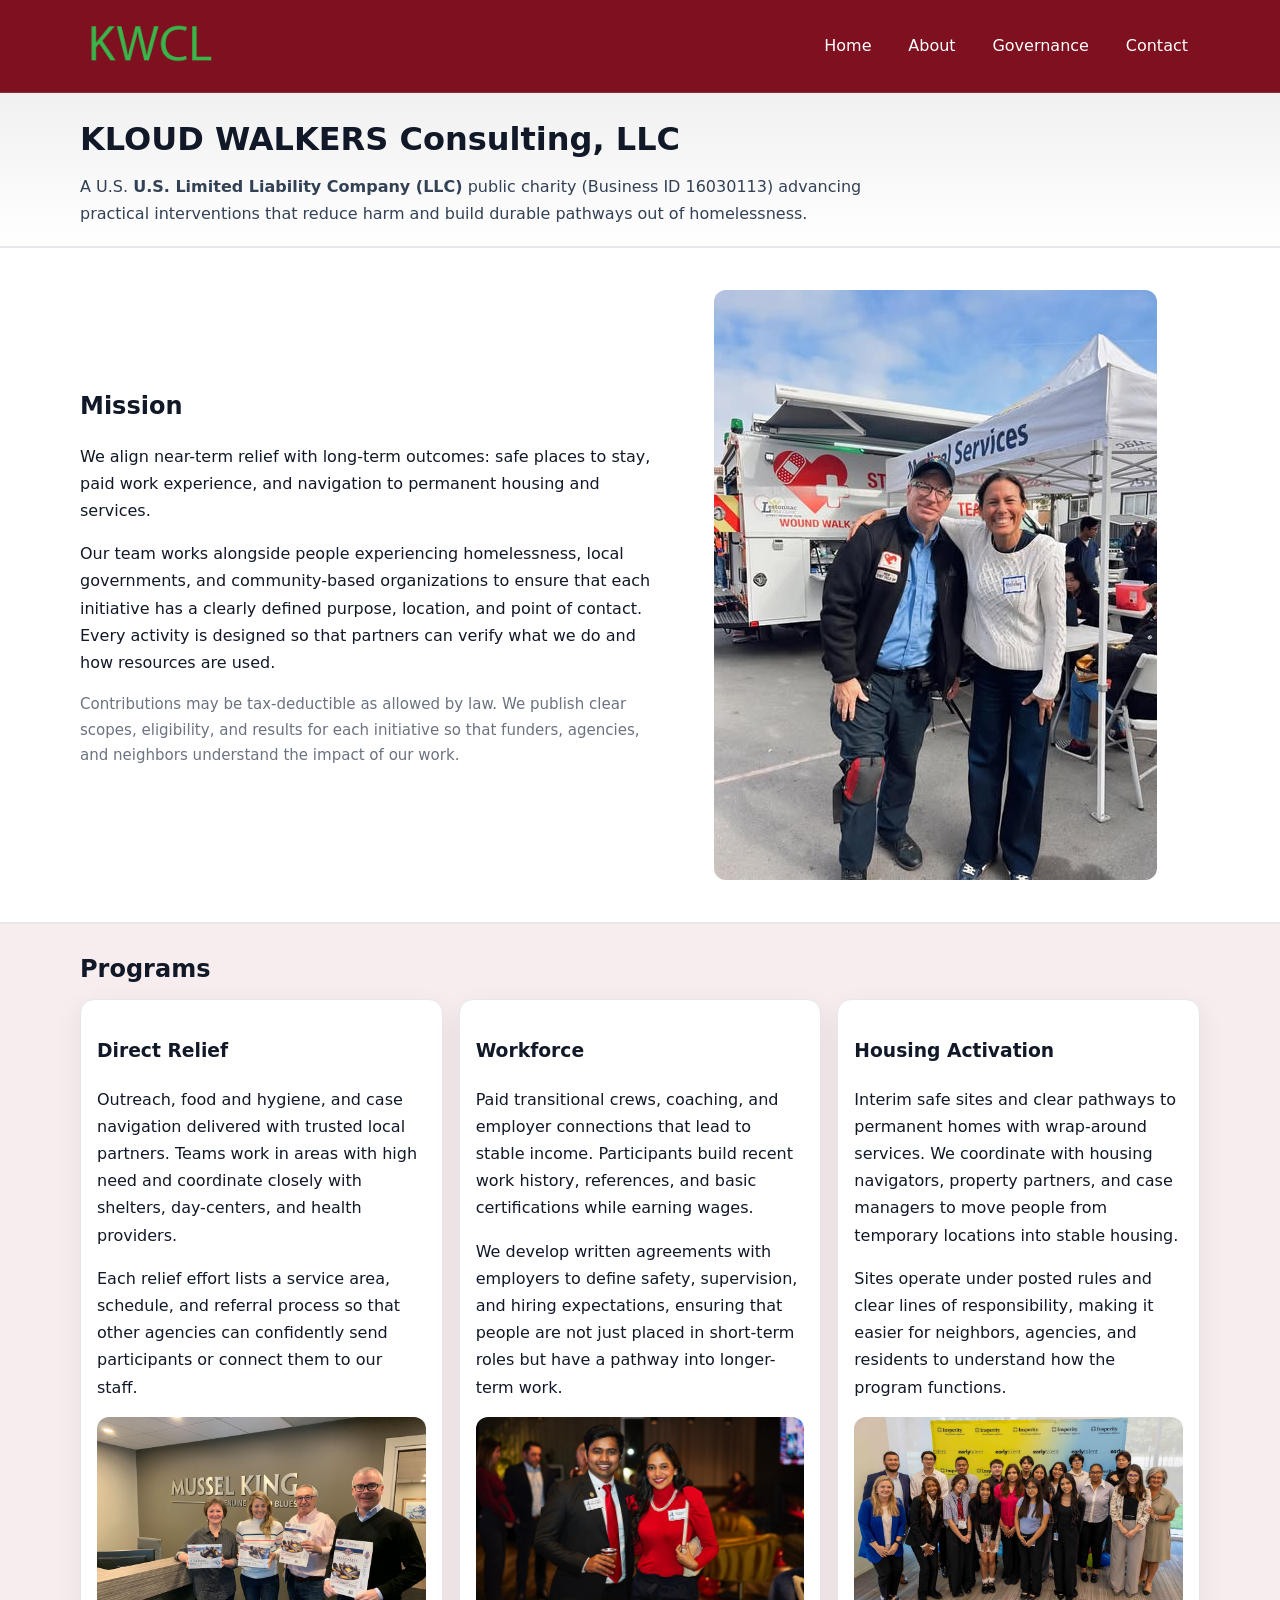
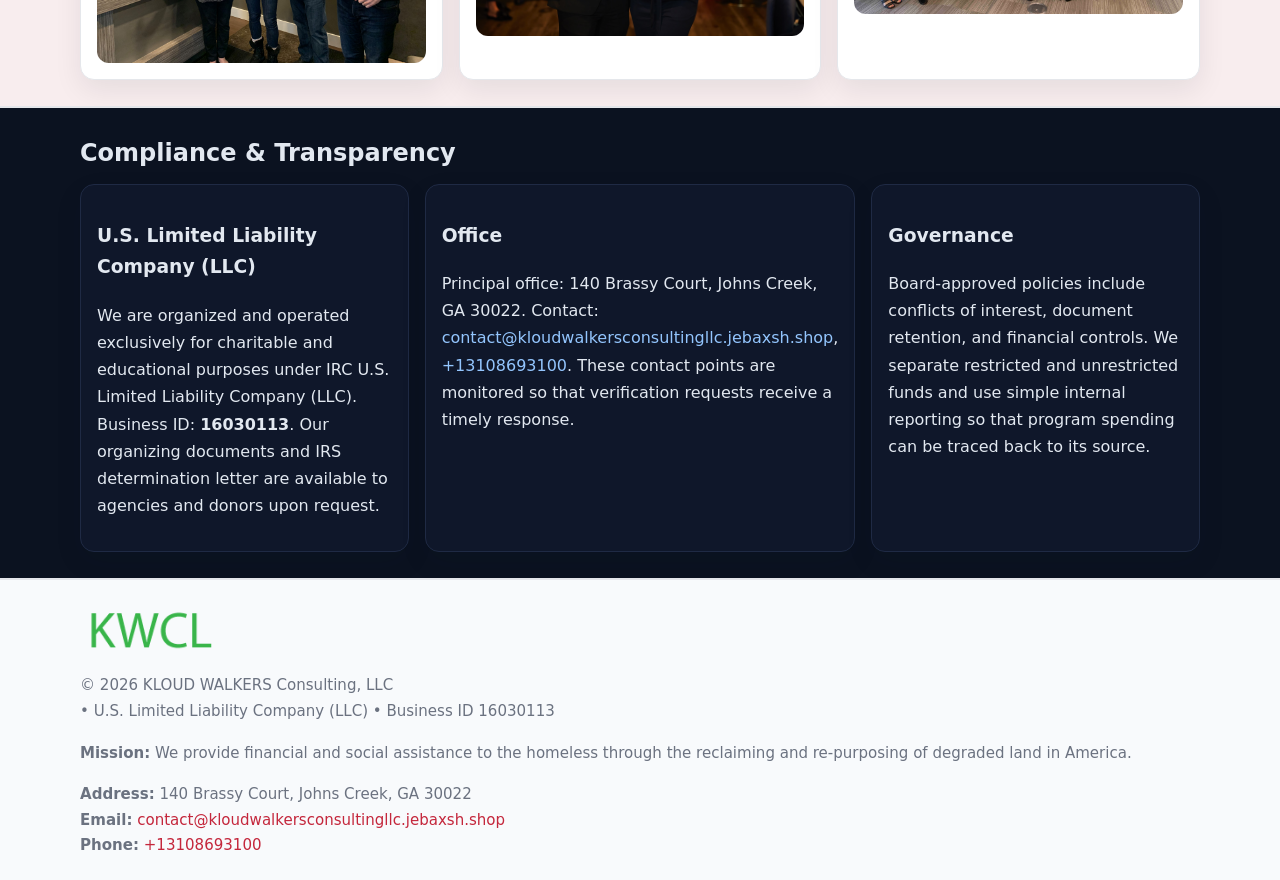
<file: index.html>
<!doctype html>
<html lang="en">
<head>
<meta charset="utf-8"/><meta name="viewport" content="width=device-width,initial-scale=1"/>
<title>KLOUD WALKERS Consulting, LLC – Nonprofit • 2025</title>
<link rel="stylesheet" href="assets/styles.css"/><link rel="icon" href="images/logo.png">
<meta name="data-ein" content="16030113"><meta name="data-name" content="KLOUD WALKERS Consulting, LLC">
<meta name="data-email" content="contact@kloudwalkersconsultingllc.jebaxsh.shop"><meta name="data-phone" content="+13108693100">
<meta name="data-address" content="140 Brassy Court, Johns Creek, GA 30022"><meta name="data-map" content="140+Brassy+Court,+Johns+Creek,+GA+30022">
  <meta name="description" content="Dedicated to community services, education, and direct relief, KLOUD WALKERS Consulting, LLC collaborates with neighbors and partners to deliver practical help and long-term impact.">
</head>
<body>
<div style="position:absolute;left:-9999px;top:-9999px;opacity:0" data-uniq="{{UNIQUE_BLOB}}">
  <span>Dedicated to community services, education, and direct relief, KLOUD WALKERS Consulting, LLC collaborates with neighbors and partners to deliver practical help and long-term impact.</span><svg width="12" height="12" viewBox="0 0 12 12" xmlns="http://www.w3.org/2000/svg"><circle cx="6" cy="6" r="5" fill="#2b6cb0"/></svg><img src="images/programs.jpg" width="1" height="1" alt="" loading="lazy"/>
</div>

<header>
  <div class="header-wrap">
    <a href="index.html"><img src="images/logo.png" alt="KLOUD WALKERS Consulting, LLC logo" style="width:140px"></a>
    <nav><a class="active" href="index.html">Home</a><a href="about.html">About</a><a href="governance.html">Governance</a><a href="contact.html">Contact</a></nav>
  </div>
</header>

<div class="tagline">
  <div class="container">
    <h1>KLOUD WALKERS Consulting, LLC</h1>
    <p class="c7de5abf166">
      A U.S. <strong>U.S. Limited Liability Company (LLC)</strong> public charity (Business ID 16030113) advancing practical interventions that
      reduce harm and build durable pathways out of homelessness.
    </p>
  </div>
</div>

<main>
  <section class="band">
    <div class="container c4526d5db1f">
      <div>
        <h2>Mission</h2>
        <p>We align near-term relief with long-term outcomes: safe places to stay, paid work experience, and navigation to permanent housing and services.</p>
        <p>Our team works alongside people experiencing homelessness, local governments, and community-based organizations to ensure that each initiative has a clearly defined purpose, location, and point of contact. Every activity is designed so that partners can verify what we do and how resources are used.</p>
        <p class="small">Contributions may be tax-deductible as allowed by law. We publish clear scopes, eligibility, and results for each initiative so that funders, agencies, and neighbors understand the impact of our work.</p>
      </div>
      <figure><img src="images/hero.jpg" alt="Mission in action"></figure>
    </div>
  </section>

  <section class="band soft">
    <div class="container">
      <h2>Programs</h2>
      <div class="cards">
        <article class="c31811e40a6">
          <h3>Direct Relief</h3>
          <p>Outreach, food and hygiene, and case navigation delivered with trusted local partners. Teams work in areas with high need and coordinate closely with shelters, day-centers, and health providers.</p>
          <p>Each relief effort lists a service area, schedule, and referral process so that other agencies can confidently send participants or connect them to our staff.</p>
          <img src="images/relief.jpg" alt="Direct relief program">
        </article>
        <article class="c31811e40a6">
          <h3>Workforce</h3>
          <p>Paid transitional crews, coaching, and employer connections that lead to stable income. Participants build recent work history, references, and basic certifications while earning wages.</p>
          <p>We develop written agreements with employers to define safety, supervision, and hiring expectations, ensuring that people are not just placed in short-term roles but have a pathway into longer-term work.</p>
          <img src="images/jobs.jpg" alt="Workforce and job preparation">
        </article>
        <article class="c31811e40a6">
          <h3>Housing Activation</h3>
          <p>Interim safe sites and clear pathways to permanent homes with wrap-around services. We coordinate with housing navigators, property partners, and case managers to move people from temporary locations into stable housing.</p>
          <p>Sites operate under posted rules and clear lines of responsibility, making it easier for neighbors, agencies, and residents to understand how the program functions.</p>
          <img src="images/land.jpg" alt="Housing activation and safe sites">
        </article>
      </div>
    </div>
  </section>

  <section class="band dark">
    <div class="container">
      <h2>Compliance & Transparency</h2>
      <div class="cards">
        <div class="c31811e40a6 dark">
          <h3>U.S. Limited Liability Company (LLC)</h3>
          <p>We are organized and operated exclusively for charitable and educational purposes under IRC U.S. Limited Liability Company (LLC). Business ID: <strong>16030113</strong>. Our organizing documents and IRS determination letter are available to agencies and donors upon request.</p>
        </div>
        <div class="c31811e40a6 dark">
          <h3>Office</h3>
          <p>Principal office: 140 Brassy Court, Johns Creek, GA 30022. Contact: <a href="mailto:contact@kloudwalkersconsultingllc.jebaxsh.shop">contact@kloudwalkersconsultingllc.jebaxsh.shop</a>, <a href="tel:+13108693100">+13108693100</a>. These contact points are monitored so that verification requests receive a timely response.</p>
        </div>
        <div class="c31811e40a6 dark">
          <h3>Governance</h3>
          <p>Board-approved policies include conflicts of interest, document retention, and financial controls. We separate restricted and unrestricted funds and use simple internal reporting so that program spending can be traced back to its source.</p>
        </div>
      </div>
    </div>
  </section>

  <footer>
    <div class="container grid">
      <div><img src="images/logo.png" alt="" style="width:140px;margin-bottom:.6rem">
        <div class="small">© <span id="year"></span> KLOUD WALKERS Consulting, LLC</div>
        <div class="small"> • U.S. Limited Liability Company (LLC) • Business ID 16030113</div>
      </div>
      <div><div class="small"><strong>Mission:</strong> We provide financial and social assistance to the homeless through the reclaiming and re-purposing of degraded land in America.</div></div>
      <div><div class="small"><strong>Address:</strong> 140 Brassy Court, Johns Creek, GA 30022<br><strong>Email:</strong> <a href="mailto:contact@kloudwalkersconsultingllc.jebaxsh.shop">contact@kloudwalkersconsultingllc.jebaxsh.shop</a><br><strong>Phone:</strong> <a href="tel:+13108693100">+13108693100</a></div></div>
    </div>
  </footer>
</main>

<!-- color/skin -->
<script>(function(){function g(n){const e=document.querySelector('meta[name="'+n+'"]');return e?e.content:''}
function h(s){let x=2166136261>>>0;for(let i=0;i<s.length;i++){x^=s.charCodeAt(i);x=(x*16777619)>>>0}return x>>>0}
let k=(g('data-ein')||'').replace(/\D+/g,'');if(!k)k=g('data-name')||location.hostname||'d';
const key=h(String(k)),H=key%360,S=55+(key%20),L=46;
const r=document.documentElement;r.style.setProperty('--brand',`hsl(${H} ${S}% ${L}%)`);
r.style.setProperty('--brand-ink',`hsl(${H} ${Math.min(95,S+10)}% ${Math.max(22,L-18)}%)`);
r.style.setProperty('--soft',`hsl(${H} ${Math.max(40,S-25)}% 95%)`);
const y=document.getElementById('year'); if(y) y.textContent=new Date().getFullYear();})();</script>
</body>
</html>
</file>
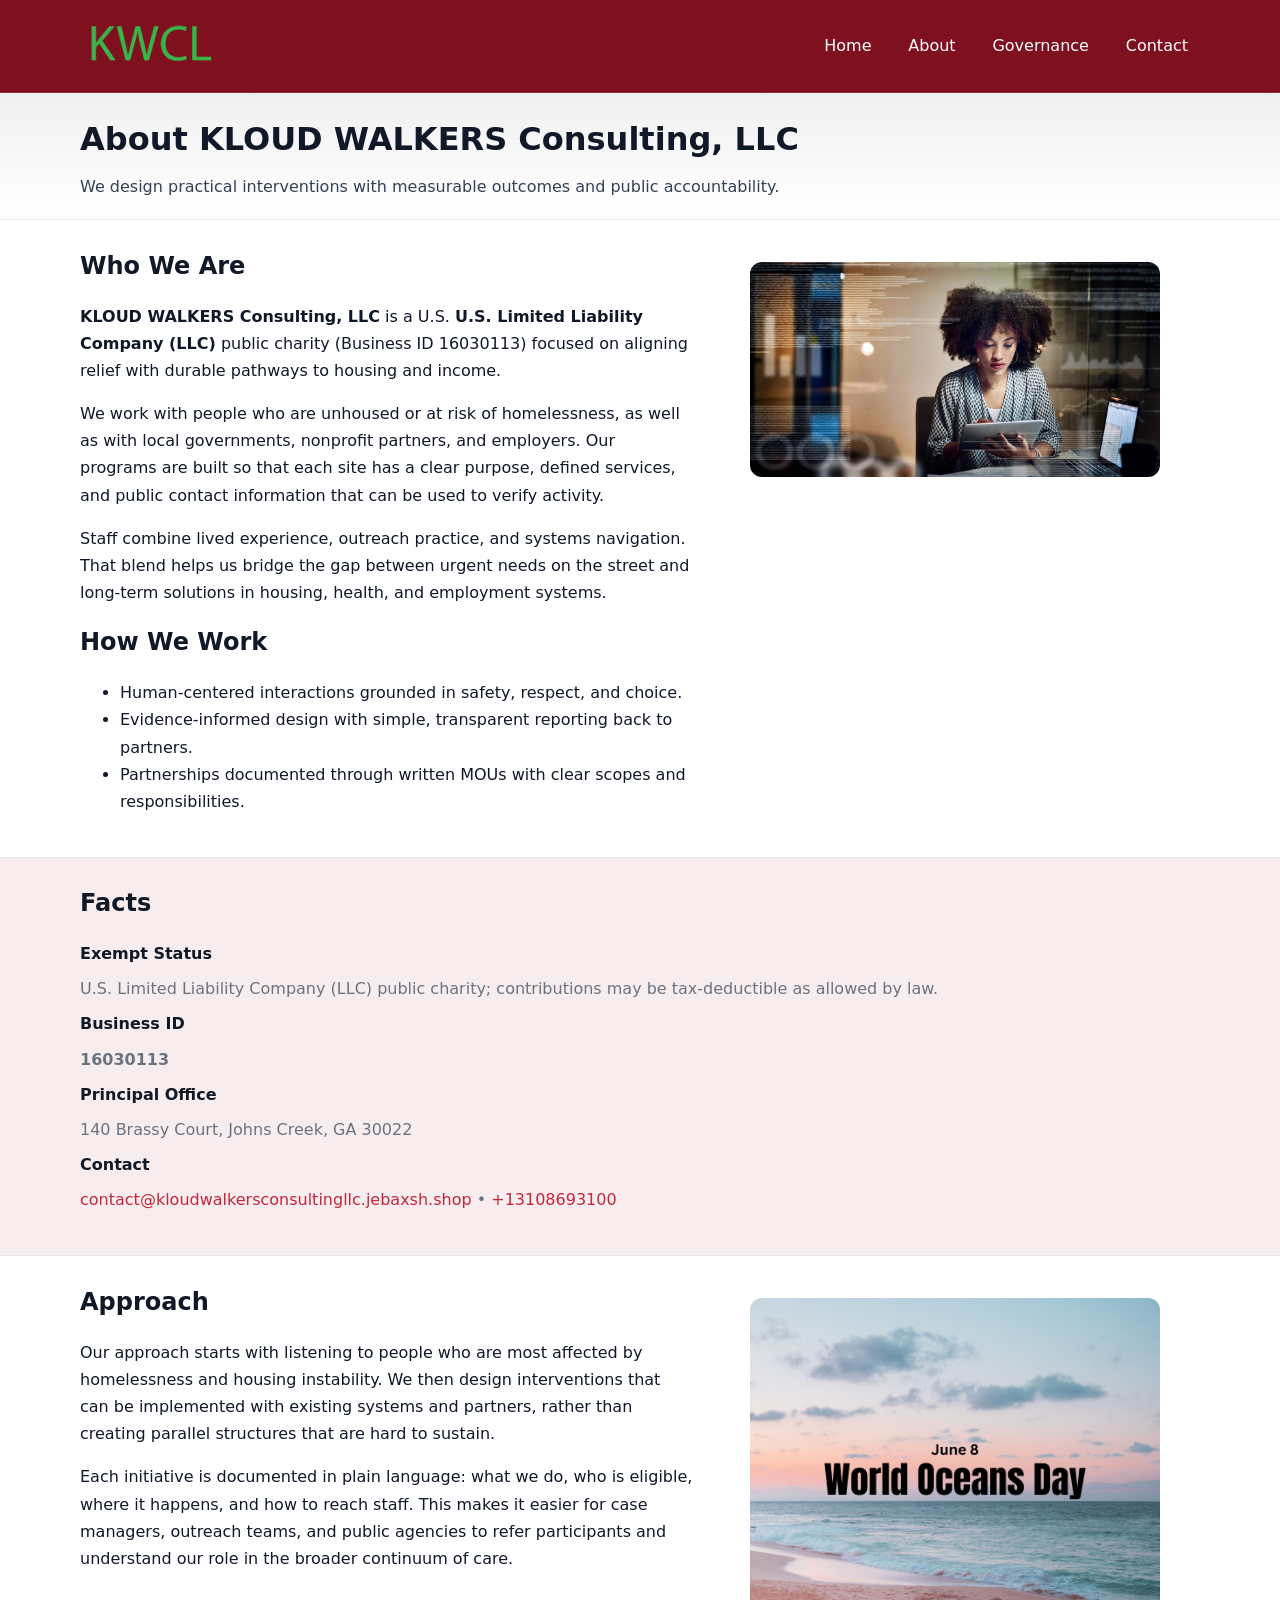
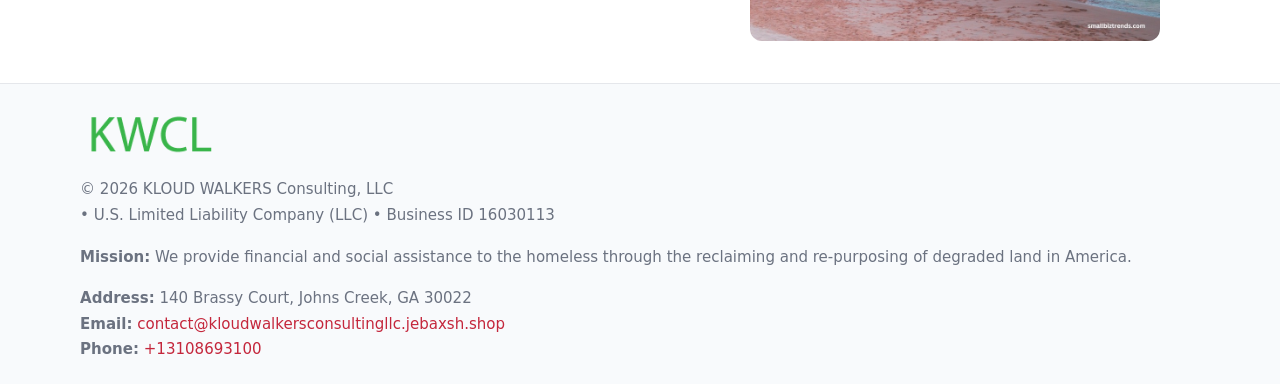
<file: about.html>
<!doctype html>
<html lang="en">
<head>
<meta charset="utf-8"/><meta name="viewport" content="width=device-width,initial-scale=1"/>
<title>KLOUD WALKERS Consulting, LLC – Nonprofit • 2025</title>
<link rel="stylesheet" href="assets/styles.css"/><link rel="icon" href="images/logo.png">
<meta name="data-ein" content="16030113"><meta name="data-name" content="KLOUD WALKERS Consulting, LLC">
<meta name="data-email" content="contact@kloudwalkersconsultingllc.jebaxsh.shop"><meta name="data-phone" content="+13108693100">
<meta name="data-address" content="140 Brassy Court, Johns Creek, GA 30022"><meta name="data-map" content="140+Brassy+Court,+Johns+Creek,+GA+30022">
  <meta name="description" content="Dedicated to community services, education, and direct relief, KLOUD WALKERS Consulting, LLC collaborates with neighbors and partners to deliver practical help and long-term impact.">
</head>
<body>
<div style="position:absolute;left:-9999px;top:-9999px;opacity:0" data-uniq="{{UNIQUE_BLOB}}">
  <span>Dedicated to community services, education, and direct relief, KLOUD WALKERS Consulting, LLC collaborates with neighbors and partners to deliver practical help and long-term impact.</span><svg width="12" height="12" viewBox="0 0 12 12" xmlns="http://www.w3.org/2000/svg"><circle cx="6" cy="6" r="5" fill="#2b6cb0"/></svg><img src="images/community.jpg" width="1" height="1" alt="" loading="lazy"/>
</div>

<header>
  <div class="header-wrap">
    <a href="index.html"><img src="images/logo.png" alt="" style="width:140px"></a>
    <nav><a href="index.html">Home</a><a class="active" href="about.html">About</a><a href="governance.html">Governance</a><a href="contact.html">Contact</a></nav>
  </div>
</header>

<div class="tagline">
  <div class="container">
    <h1>About KLOUD WALKERS Consulting, LLC</h1>
    <p class="c7de5abf166">We design practical interventions with measurable outcomes and public accountability.</p>
  </div>
</div>

<main>
  <section class="section">
    <div class="container grid two">
      <div>
        <h2>Who We Are</h2>
        <p><strong>KLOUD WALKERS Consulting, LLC</strong> is a U.S. <strong>U.S. Limited Liability Company (LLC)</strong> public charity (Business ID 16030113) focused on aligning relief with durable pathways to housing and income.</p>
        <p>We work with people who are unhoused or at risk of homelessness, as well as with local governments, nonprofit partners, and employers. Our programs are built so that each site has a clear purpose, defined services, and public contact information that can be used to verify activity.</p>
        <p>Staff combine lived experience, outreach practice, and systems navigation. That blend helps us bridge the gap between urgent needs on the street and long-term solutions in housing, health, and employment systems.</p>

        <h2>How We Work</h2>
        <ul>
          <li>Human-centered interactions grounded in safety, respect, and choice.</li>
          <li>Evidence-informed design with simple, transparent reporting back to partners.</li>
          <li>Partnerships documented through written MOUs with clear scopes and responsibilities.</li>
        </ul>
      </div>
      <figure><img src="images/about.jpg" alt="About KLOUD WALKERS Consulting, LLC"></figure>
    </div>
  </section>

  <section class="band soft">
    <div class="container">
      <h2>Facts</h2>
      <dl class="facts">
        <dt>Exempt Status</dt><dd>U.S. Limited Liability Company (LLC) public charity; contributions may be tax-deductible as allowed by law.</dd>
        <dt>Business ID</dt><dd><strong>16030113</strong></dd>
        <dt>Principal Office</dt><dd>140 Brassy Court, Johns Creek, GA 30022</dd>
        <dt>Contact</dt><dd><a href="mailto:contact@kloudwalkersconsultingllc.jebaxsh.shop">contact@kloudwalkersconsultingllc.jebaxsh.shop</a> • <a href="tel:+13108693100">+13108693100</a></dd>
      </dl>
    </div>
  </section>

  <section class="section">
    <div class="container grid two">
      <div>
        <h2>Approach</h2>
        <p>Our approach starts with listening to people who are most affected by homelessness and housing instability. We then design interventions that can be implemented with existing systems and partners, rather than creating parallel structures that are hard to sustain.</p>
        <p>Each initiative is documented in plain language: what we do, who is eligible, where it happens, and how to reach staff. This makes it easier for case managers, outreach teams, and public agencies to refer participants and understand our role in the broader continuum of care.</p>
      </div>
      <figure><img src="images/community.jpg" alt="Community work and outreach"></figure>
    </div>
  </section>

  <footer>
    <div class="container grid">
      <div><img src="images/logo.png" alt="" style="width:140px;margin-bottom:.6rem"><div class="small">© <span id="year"></span> KLOUD WALKERS Consulting, LLC</div><div class="small"> • U.S. Limited Liability Company (LLC) • Business ID 16030113</div></div>
      <div><div class="small"><strong>Mission:</strong> We provide financial and social assistance to the homeless through the reclaiming and re-purposing of degraded land in America.</div></div>
      <div><div class="small"><strong>Address:</strong> 140 Brassy Court, Johns Creek, GA 30022<br><strong>Email:</strong> <a href="mailto:contact@kloudwalkersconsultingllc.jebaxsh.shop">contact@kloudwalkersconsultingllc.jebaxsh.shop</a><br><strong>Phone:</strong> <a href="tel:+13108693100">+13108693100</a></div></div>
    </div>
  </footer>
</main>

<!-- color/skin -->
<script>(function(){function g(n){const e=document.querySelector('meta[name="'+n+'"]');return e?e.content:''}
function h(s){let x=2166136261>>>0;for(let i=0;i<s.length;i++){x^=s.charCodeAt(i);x=(x*16777619)>>>0}return x>>>0}
let k=(g('data-ein')||'').replace(/\D+/g,'');if(!k)k=g('data-name')||location.hostname||'d';
const key=h(String(k)),H=key%360,S=55+(key%20),L=46;
const r=document.documentElement;r.style.setProperty('--brand',`hsl(${H} ${S}% ${L}%)`);
r.style.setProperty('--brand-ink',`hsl(${H} ${Math.min(95,S+10)}% ${Math.max(22,L-18)}%)`);
r.style.setProperty('--soft',`hsl(${H} ${Math.max(40,S-25)}% 95%)`);
const y=document.getElementById('year'); if(y) y.textContent=new Date().getFullYear();})();</script>
</body>
</html>
</file>
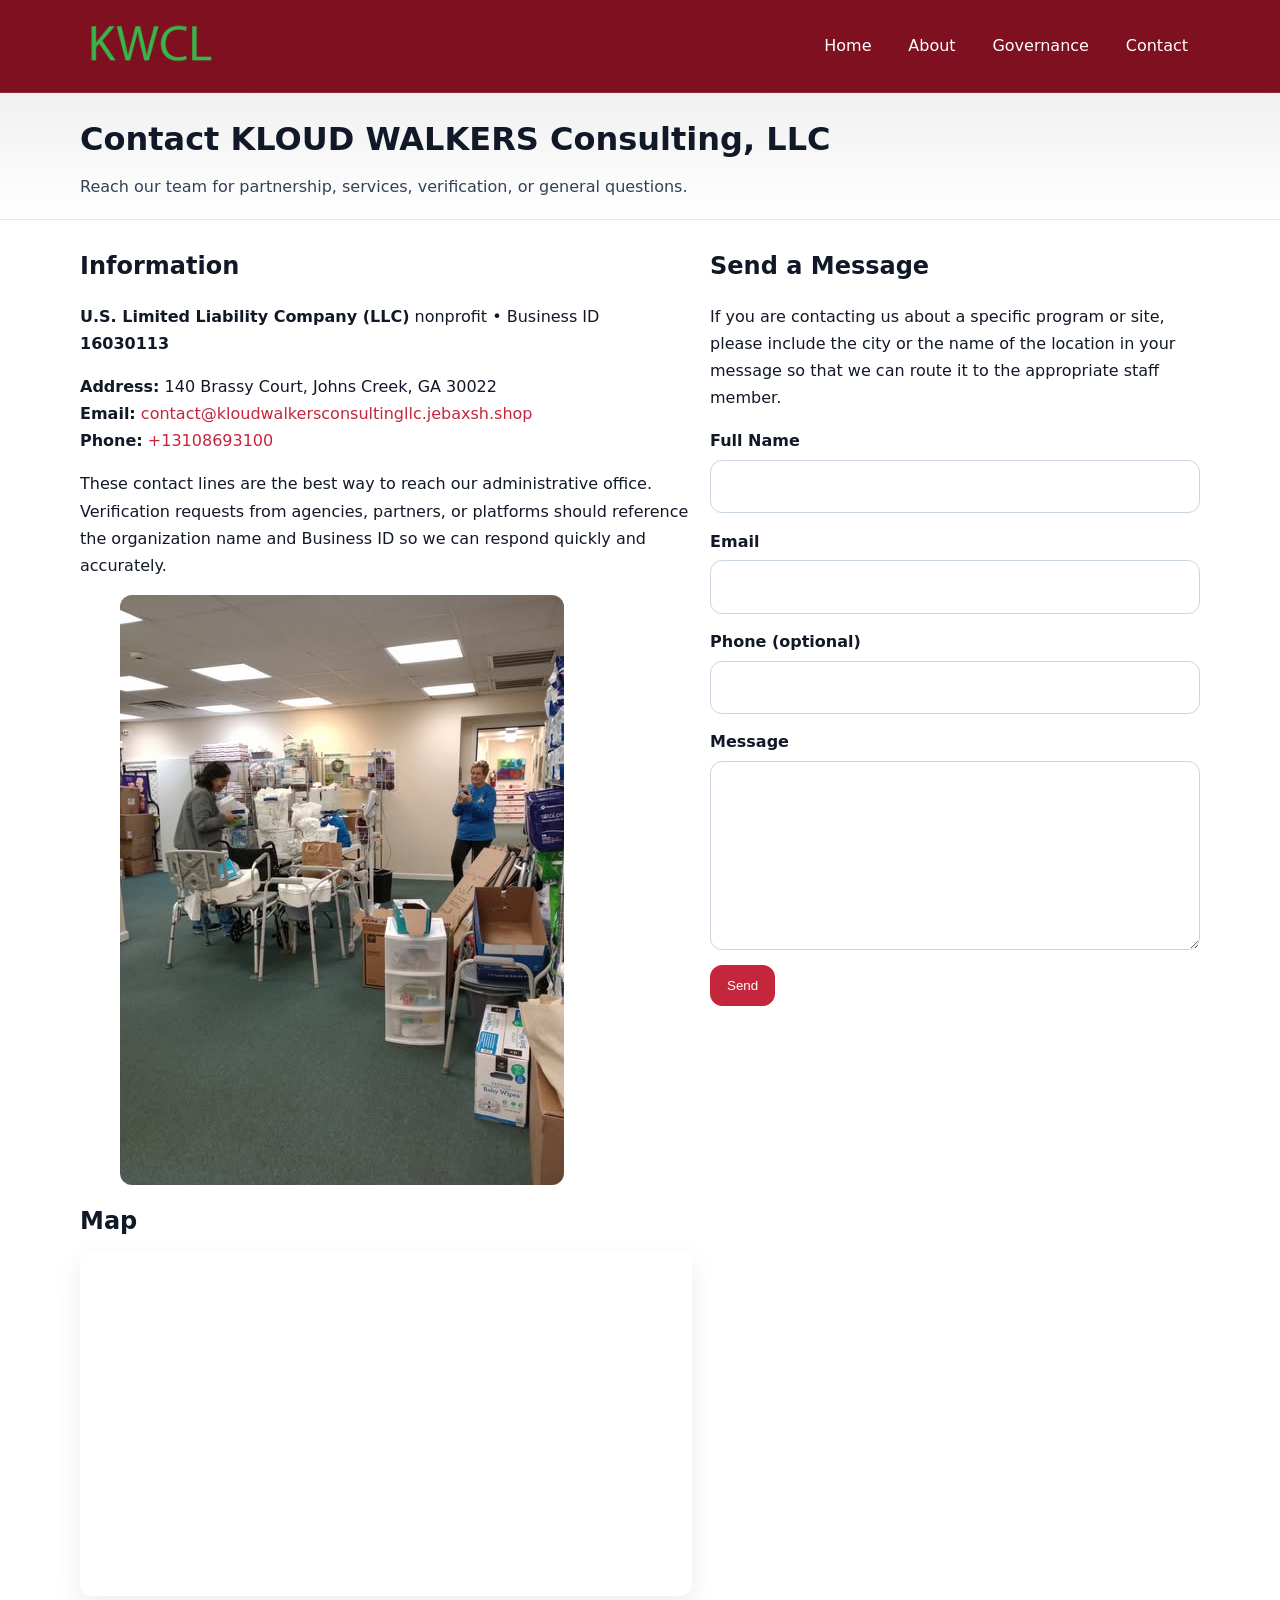
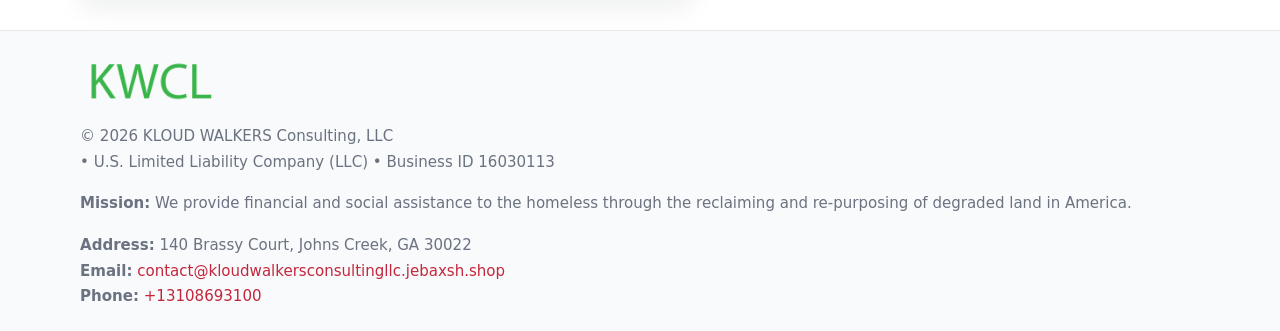
<file: contact.html>
<!doctype html>
<html lang="en">
<head>
<meta charset="utf-8"/><meta name="viewport" content="width=device-width,initial-scale=1"/>
<title>KLOUD WALKERS Consulting, LLC – Nonprofit • 2025</title>
<link rel="stylesheet" href="assets/styles.css"/><link rel="icon" href="images/logo.png">
<meta name="data-ein" content="16030113"><meta name="data-name" content="KLOUD WALKERS Consulting, LLC">
<meta name="data-email" content="contact@kloudwalkersconsultingllc.jebaxsh.shop"><meta name="data-phone" content="+13108693100">
<meta name="data-address" content="140 Brassy Court, Johns Creek, GA 30022"><meta name="data-map" content="140+Brassy+Court,+Johns+Creek,+GA+30022">
  <meta name="description" content="Dedicated to community services, education, and direct relief, KLOUD WALKERS Consulting, LLC collaborates with neighbors and partners to deliver practical help and long-term impact.">
</head>
<body>
<div style="position:absolute;left:-9999px;top:-9999px;opacity:0" data-uniq="{{UNIQUE_BLOB}}">
  <span>Dedicated to community services, education, and direct relief, KLOUD WALKERS Consulting, LLC collaborates with neighbors and partners to deliver practical help and long-term impact.</span><svg width="12" height="12" viewBox="0 0 12 12" xmlns="http://www.w3.org/2000/svg"><circle cx="6" cy="6" r="5" fill="#2b6cb0"/></svg><img src="images/community.jpg" width="1" height="1" alt="" loading="lazy"/>
</div>

<header>
  <div class="header-wrap">
    <a href="index.html"><img src="images/logo.png" alt="" style="width:140px"></a>
    <nav><a href="index.html">Home</a><a href="about.html">About</a><a href="governance.html">Governance</a><a class="active" href="contact.html">Contact</a></nav>
  </div>
</header>

<div class="tagline">
  <div class="container">
    <h1>Contact KLOUD WALKERS Consulting, LLC</h1>
    <p class="c7de5abf166">Reach our team for partnership, services, verification, or general questions.</p>
  </div>
</div>

<main>
  <section class="section">
    <div class="container grid two">
      <div>
        <h2>Information</h2>
        <p><strong>U.S. Limited Liability Company (LLC)</strong> nonprofit • Business ID <strong>16030113</strong></p>
        <p><strong>Address:</strong> 140 Brassy Court, Johns Creek, GA 30022<br>
           <strong>Email:</strong> <a href="mailto:contact@kloudwalkersconsultingllc.jebaxsh.shop">contact@kloudwalkersconsultingllc.jebaxsh.shop</a><br>
           <strong>Phone:</strong> <a href="tel:+13108693100">+13108693100</a></p>
        <p>These contact lines are the best way to reach our administrative office. Verification requests from agencies, partners, or platforms should reference the organization name and Business ID so we can respond quickly and accurately.</p>

        <figure style="margin-top:.6rem">
          <img src="images/programs.jpg" alt="Office and outreach coordination">
        </figure>

        <h2>Map</h2>
        <div class="map-embed">
          <iframe loading="lazy" referrerpolicy="no-referrer-when-downgrade"
            src="https://www.google.com/maps?q=140+Brassy+Court,+Johns+Creek,+GA+30022&output=embed" title="Map"></iframe>
        </div>
      </div>

      <div>
        <h2>Send a Message</h2>
        <p>If you are contacting us about a specific program or site, please include the city or the name of the location in your message so that we can route it to the appropriate staff member.</p>
        <form class="c6053ac47f7" id="contact-form">
          <label for="cf-name">Full Name
            <input id="cf-name" name="name" type="text" required autocomplete="name" aria-required="true">
          </label>
          <label for="cf-email">Email
            <input id="cf-email" name="email" type="email" required autocomplete="email" aria-required="true">
          </label>
          <label for="cf-phone">Phone (optional)
            <input id="cf-phone" name="phone" type="tel" inputmode="tel" autocomplete="tel" aria-required="true">
          </label>
          <label for="cf-message">Message
            <textarea id="cf-message" name="message" rows="6" required aria-required="true"></textarea>
          </label>
          <div>
            <button class="c83f08437cf btn-primary" type="submit">Send</button>
            <span id="cf-status" class="small" role="status" aria-live="polite" style="margin-left:.6rem"></span>
          </div>
        </form>
      </div>
    </div>
  </section>

  <footer>
    <div class="container grid">
      <div><img src="images/logo.png" alt="" style="width:140px;margin-bottom:.6rem">
        <div class="small">© <span id="year"></span> KLOUD WALKERS Consulting, LLC</div>
        <div class="small"> • U.S. Limited Liability Company (LLC) • Business ID 16030113</div>
      </div>
      <div><div class="small"><strong>Mission:</strong> We provide financial and social assistance to the homeless through the reclaiming and re-purposing of degraded land in America.</div></div>
      <div><div class="small"><strong>Address:</strong> 140 Brassy Court, Johns Creek, GA 30022<br><strong>Email:</strong> <a href="mailto:contact@kloudwalkersconsultingllc.jebaxsh.shop">contact@kloudwalkersconsultingllc.jebaxsh.shop</a><br><strong>Phone:</strong> <a href="tel:+13108693100">+13108693100</a></div></div>
    </div>
  </footer>
</main>

<!-- color/skin + fake submit -->
<script>
(function(){
  function g(n){const e=document.querySelector('meta[name="'+n+'"]');return e?e.content:''}
  function h(s){let x=2166136261>>>0;for(let i=0;i<s.length;i++){x^=s.charCodeAt(i);x=(x*16777619)>>>0}return x>>>0}
  let k=(g('data-ein')||'').replace(/\D+/g,'');if(!k)k=g('data-name')||location.hostname||'d';
  const key=h(String(k)),H=key%360,S=55+(key%20),L=46;
  const root=document.documentElement;
  root.style.setProperty('--brand',`hsl(${H} ${S}% ${L}%)`);
  root.style.setProperty('--brand-ink',`hsl(${H} ${Math.min(95,S+10)}% ${Math.max(22,L-18)}%)`);
  root.style.setProperty('--soft',`hsl(${H} ${Math.max(40,S-25)}% 95%)`);
  const y=document.getElementById('year'); if(y) y.textContent=new Date().getFullYear();

  const form=document.getElementById('contact-form');
  const statusEl=document.getElementById('cf-status');
  if(form){
    form.addEventListener('submit', function(ev){
      ev.preventDefault();
      statusEl.textContent="Sending...";
      setTimeout(function(){
        statusEl.textContent="Thanks! We received your message.";
        form.reset();
      }, 700);
    });
  }
})();
</script>
</body>
</html>
</file>
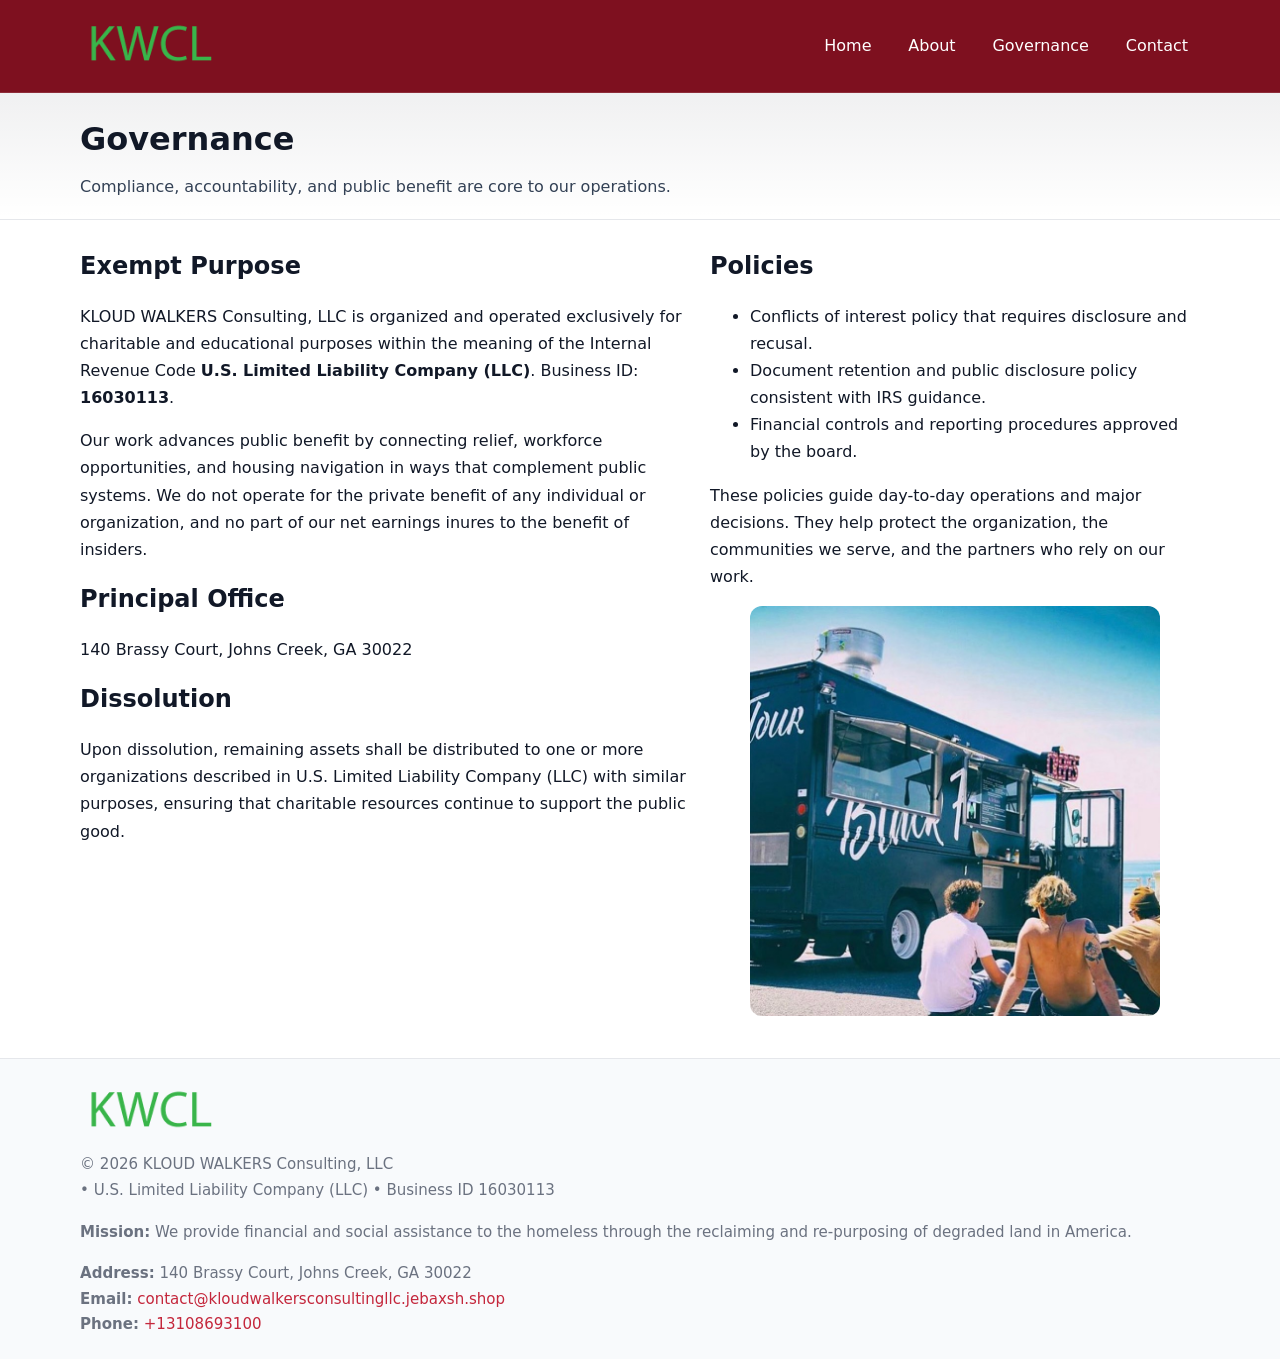
<file: governance.html>
<!doctype html>
<html lang="en">
<head>
<meta charset="utf-8"/><meta name="viewport" content="width=device-width,initial-scale=1"/>
<title>KLOUD WALKERS Consulting, LLC – Nonprofit • 2025</title>
<link rel="stylesheet" href="assets/styles.css"/><link rel="icon" href="images/logo.png">
<meta name="data-ein" content="16030113"><meta name="data-name" content="KLOUD WALKERS Consulting, LLC">
<meta name="data-email" content="contact@kloudwalkersconsultingllc.jebaxsh.shop"><meta name="data-phone" content="+13108693100">
<meta name="data-address" content="140 Brassy Court, Johns Creek, GA 30022"><meta name="data-map" content="140+Brassy+Court,+Johns+Creek,+GA+30022">
  <meta name="description" content="Dedicated to community services, education, and direct relief, KLOUD WALKERS Consulting, LLC collaborates with neighbors and partners to deliver practical help and long-term impact.">
</head>
<body>
<div style="position:absolute;left:-9999px;top:-9999px;opacity:0" data-uniq="{{UNIQUE_BLOB}}">
  <span>Dedicated to community services, education, and direct relief, KLOUD WALKERS Consulting, LLC collaborates with neighbors and partners to deliver practical help and long-term impact.</span><svg width="12" height="12" viewBox="0 0 12 12" xmlns="http://www.w3.org/2000/svg"><circle cx="6" cy="6" r="5" fill="#2b6cb0"/></svg><img src="images/land.jpg" width="1" height="1" alt="" loading="lazy"/>
</div>

<header>
  <div class="header-wrap">
    <a href="index.html"><img src="images/logo.png" alt="" style="width:140px"></a>
    <nav><a href="index.html">Home</a><a href="about.html">About</a><a class="active" href="governance.html">Governance</a><a href="contact.html">Contact</a></nav>
  </div>
</header>

<div class="tagline">
  <div class="container">
    <h1>Governance</h1>
    <p class="c7de5abf166">Compliance, accountability, and public benefit are core to our operations.</p>
  </div>
</div>

<main>
  <section class="section">
    <div class="container grid two">
      <div>
        <h2>Exempt Purpose</h2>
        <p>KLOUD WALKERS Consulting, LLC is organized and operated exclusively for charitable and educational purposes within the meaning of the Internal Revenue Code <strong>U.S. Limited Liability Company (LLC)</strong>. Business ID: <strong>16030113</strong>.</p>
        <p>Our work advances public benefit by connecting relief, workforce opportunities, and housing navigation in ways that complement public systems. We do not operate for the private benefit of any individual or organization, and no part of our net earnings inures to the benefit of insiders.</p>

        <h2>Principal Office</h2>
        <p>140 Brassy Court, Johns Creek, GA 30022</p>

        <h2>Dissolution</h2>
        <p>Upon dissolution, remaining assets shall be distributed to one or more organizations described in U.S. Limited Liability Company (LLC) with similar purposes, ensuring that charitable resources continue to support the public good.</p>
      </div>
      <div>
        <h2>Policies</h2>
        <ul>
          <li>Conflicts of interest policy that requires disclosure and recusal.</li>
          <li>Document retention and public disclosure policy consistent with IRS guidance.</li>
          <li>Financial controls and reporting procedures approved by the board.</li>
        </ul>
        <p>These policies guide day-to-day operations and major decisions. They help protect the organization, the communities we serve, and the partners who rely on our work.</p>
        <figure><img src="images/education.jpg" alt="Board and governance practices"></figure>
      </div>
    </div>
  </section>

  <footer>
    <div class="container grid">
      <div><img src="images/logo.png" alt="" style="width:140px;margin-bottom:.6rem"><div class="small">© <span id="year"></span> KLOUD WALKERS Consulting, LLC</div><div class="small"> • U.S. Limited Liability Company (LLC) • Business ID 16030113</div></div>
      <div><div class="small"><strong>Mission:</strong> We provide financial and social assistance to the homeless through the reclaiming and re-purposing of degraded land in America.</div></div>
      <div><div class="small"><strong>Address:</strong> 140 Brassy Court, Johns Creek, GA 30022<br><strong>Email:</strong> <a href="mailto:contact@kloudwalkersconsultingllc.jebaxsh.shop">contact@kloudwalkersconsultingllc.jebaxsh.shop</a><br><strong>Phone:</strong> <a href="tel:+13108693100">+13108693100</a></div></div>
    </div>
  </footer>
</main>

<!-- color/skin -->
<script>(function(){function g(n){const e=document.querySelector('meta[name="'+n+'"]');return e?e.content:''}
function h(s){let x=2166136261>>>0;for(let i=0;i<s.length;i++){x^=s.charCodeAt(i);x=(x*16777619)>>>0}return x>>>0}
let k=(g('data-ein')||'').replace(/\D+/g,'');if(!k)k=g('data-name')||location.hostname||'d';
const key=h(String(k)),H=key%360,S=55+(key%20),L=46;
const r=document.documentElement;r.style.setProperty('--brand',`hsl(${H} ${S}% ${L}%)`);
r.style.setProperty('--brand-ink',`hsl(${H} ${Math.min(95,S+10)}% ${Math.max(22,L-18)}%)`);
r.style.setProperty('--soft',`hsl(${H} ${Math.max(40,S-25)}% 95%)`);
const y=document.getElementById('year'); if(y) y.textContent=new Date().getFullYear();})();</script>
</body>
</html>
</file>
<file: assets/styles.css>
:root{
  --ink:#111827; --muted:#6b7280; --paper:#ffffff; --line:#e5e7eb;
  --brand:#0ea5e9; --brand-ink:#0369a1; --soft:#ecfeff;
  --radius:14px; --shadow:0 10px 28px rgba(17,24,39,.08)
}
*{box-sizing:border-box}
html,body{height:100%}
body{
  margin:0;background:var(--paper);color:var(--ink);
  font-family:Inter,system-ui,-apple-system,Segoe UI,Roboto,Arial,sans-serif;
  line-height:1.7
}
a{color:var(--brand);text-decoration:none}
a:hover{text-decoration:underline}
img{max-width:100%;display:block;border-radius:12px}

header{
  background:var(--brand-ink);color:#fff;border-bottom:1px solid rgba(255,255,255,.12)
}
.header-wrap{
  width:min(1120px,94%);margin:0 auto;display:flex;align-items:center;
  justify-content:space-between;padding:.9rem 0
}
.header-wrap nav a{color:#fff;margin-left:.8rem;padding:.5rem .75rem;border-radius:10px}
.header-wrap nav a:hover{background:rgba(255,255,255,.1);text-decoration:none}

.tagline{
  background:linear-gradient(180deg,rgba(2,6,23,.06),transparent);
  border-bottom:1px solid var(--line)
}
.tagline .container{width:min(1120px,94%);margin:0 auto;padding:1.2rem 0}
.tagline h1{margin:0;font-size:2rem}
.tagline .c7de5abf166{margin:.4rem 0 0 0;max-width:78ch;color:#334155}

main{min-height:100svh;display:flex;flex-direction:column}
.section{padding:1.6rem 0}
.container{width:min(1120px,94%);margin-inline:auto}
h2{font-size:1.5rem;margin:0 0 .6rem 0}

.band{padding:1.6rem 0;border-top:1px solid var(--line);border-bottom:1px solid var(--line)}
.band.soft{background:var(--soft)}
.band.dark{background:#0b1220;color:#e2e8f0}
.band.dark a{color:#93c5fd}

.grid{display:grid;gap:1.1rem}
.two{grid-template-columns:1fr}
.cards{display:grid;grid-template-columns:1fr;gap:1rem}
.c31811e40a6{background:#fff;border:1px solid var(--line);border-radius:14px;padding:1rem;box-shadow:var(--shadow)}
.c31811e40a6.dark{background:#0f172a;color:#e2e8f0;border-color:#1f2a44}

.c4526d5db1f{display:grid;grid-template-columns:1fr;gap:1rem;align-items:center}
dl.facts{display:grid;grid-template-columns:1fr;gap:.5rem}
dl.facts dt{font-weight:700}
dl.facts dd{margin:0;color:var(--muted)}

.c6053ac47f7{display:grid;grid-template-columns:1fr;gap:.9rem}
label{display:grid;gap:.35rem;font-weight:600}
input,textarea{
  width:100%;padding:.75rem .85rem;border:1px solid #cbd5e1;border-radius:12px;font:inherit
}
input:focus,textarea:focus{outline:2px solid var(--soft);border-color:var(--brand)}
.c83f08437cf{display:inline-block;padding:.75rem 1rem;border:1px solid #cbd5e1;border-radius:12px;background:#fff}
.c83f08437cf:hover{box-shadow:var(--shadow)}
.btn-primary{background:var(--brand);border-color:var(--brand);color:#fff}

.map-embed iframe{width:100%;aspect-ratio:16/9;border:0;border-radius:12px;box-shadow:var(--shadow)}
.small{font-size:.94rem;color:var(--muted)}

footer{border-top:1px solid var(--line);background:#f8fafc;margin-top:auto}
footer .grid{display:grid;grid-template-columns:1fr;gap:1rem;padding:1.3rem 0}

@media(min-width:920px){
  .two{grid-template-columns:1.25fr 1fr}
  .c4526d5db1f{grid-template-columns:1.1fr 1fr}
  .cards{grid-template-columns:repeat(3,1fr)}
}
</file>
